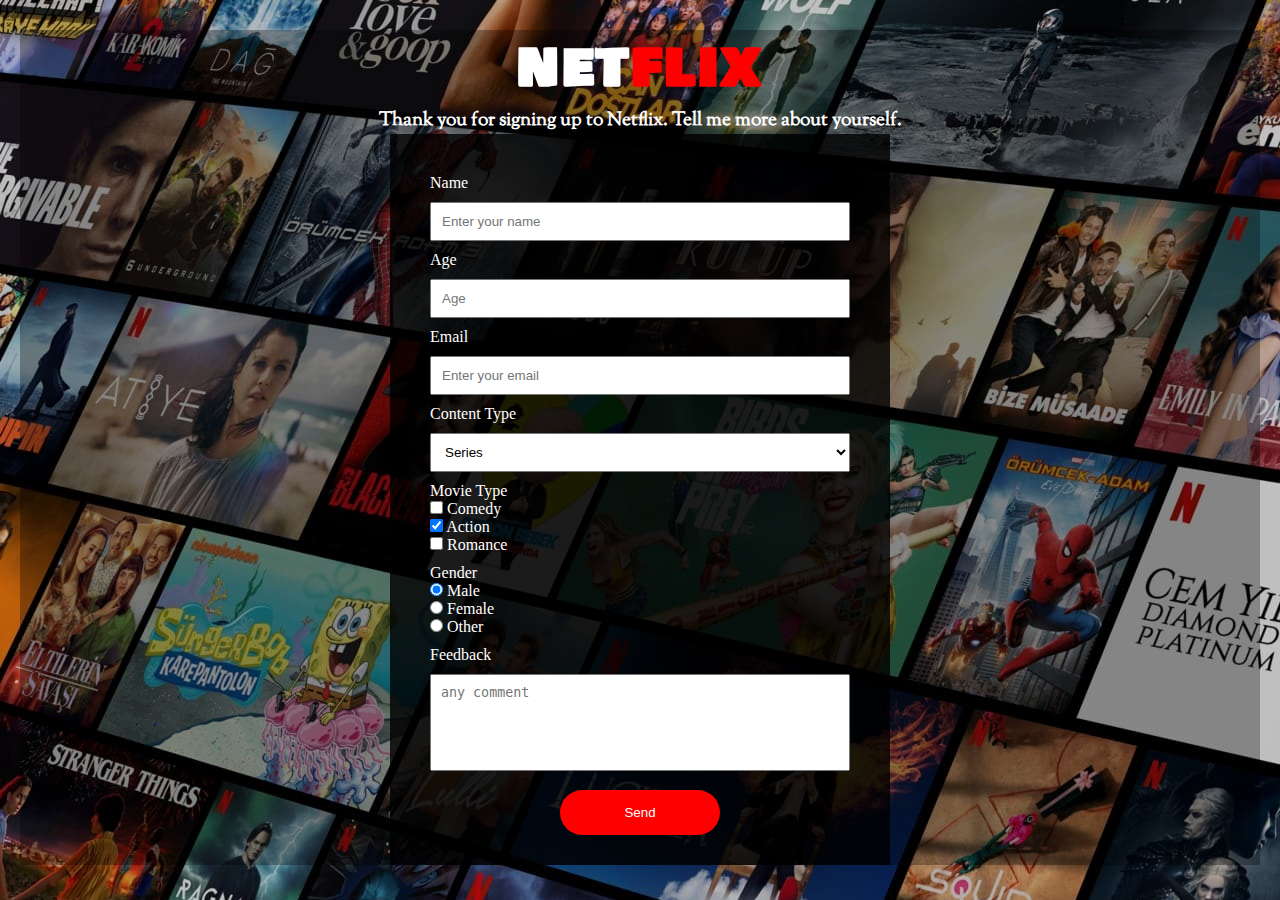
<file: index.html>
<!DOCTYPE html>
<html lang="en">
<head>
    <meta charset="UTF-8">
    <meta http-equiv="X-UA-Compatible" content="IE=edge">
    <meta name="viewport" content="width=device-width, initial-scale=1.0">
    <link rel="preconnect" href="https://fonts.googleapis.com">
    <link rel="preconnect" href="https://fonts.gstatic.com" crossorigin>
    <link href="https://fonts.googleapis.com/css2?family=Bowlby+One+SC&family=Sorts+Mill+Goudy:ital@1&display=swap" rel="stylesheet">
    <link rel="stylesheet" href="style.css">
    <title>Survey Form</title>
</head>
<body>   
    <div id="container">
        <header id="header">
            <h1 id="title">NET<span>FLIX</span></h1>
            <h3 id="description">Thank you for signing up to Netflix. Tell me more about yourself.</h3>
        </header>
        <section id="survey-form-container">
            <form action="result.html" method="get">
                <div class="input-box">
                    <label for="name">Name</label>
                    <br>
                    <input type="text" id="name" name="name" placeholder="Enter your name">
                </div>
                <div class="input-box">
                    <label for="age">Age</label>
                    <br>
                    <input type="number" id="age" name="age" placeholder="Age">
                </div>
                <div class="input-box">
                    <label for="email">Email</label>
                    <br>
                    <input type="email" id="email" name="email" placeholder="Enter your email">
                </div>
                <div class="input-box">
                    <label for="content">Content Type</label>
                    <br>
                    <select name="content" id="dropdown">
                        <option value="movie">Movies</option>
                        <option value="series" selected>Series</option>
                    </select>
                </div>
                <div class="input-box">
                    <label for="">Movie Type</label>
                    <br>
                    <input type="checkbox" name="movie" id="first-check" value="Comedy">
                    <label for="first-check" >Comedy</label>
                    <br>
                    <input type="checkbox" name="movie" id="second-check" value="Action" checked>
                    <label for="second-check">Action</label>
                    <br>
                    <input type="checkbox" name="movie" id="third-check" value="Romance">
                    <label for="third-check">Romance</label>
                </div>
                <div class="input-box">
                    <label>Gender</label>
                    <br>
                    <input type="radio" name="gender" id="first-radio" value="Male" checked>
                    <label for="first-radio">Male</label>
                    <br>
                    <input type="radio" name="gender" id="second-radio" value="Female">
                    <label for="second-radio">Female</label>
                    <br>
                    <input type="radio" name="gender" id="third-radio" value="Other">
                    <label for="third-radio">Other</label>
                </div>
                <div class="input-box">
                    <label for="feedback">Feedback</label>
                    <br>
                    <textarea name="feedback" id="feedback" cols="30" rows="5" placeholder="any comment"></textarea>
                </div>
                <div class="form-submit">
                    <button type="submit" id="form-button">Send</button>
                </div>
            </form>
        </section>
    </div>
</body>
</html>
</file>
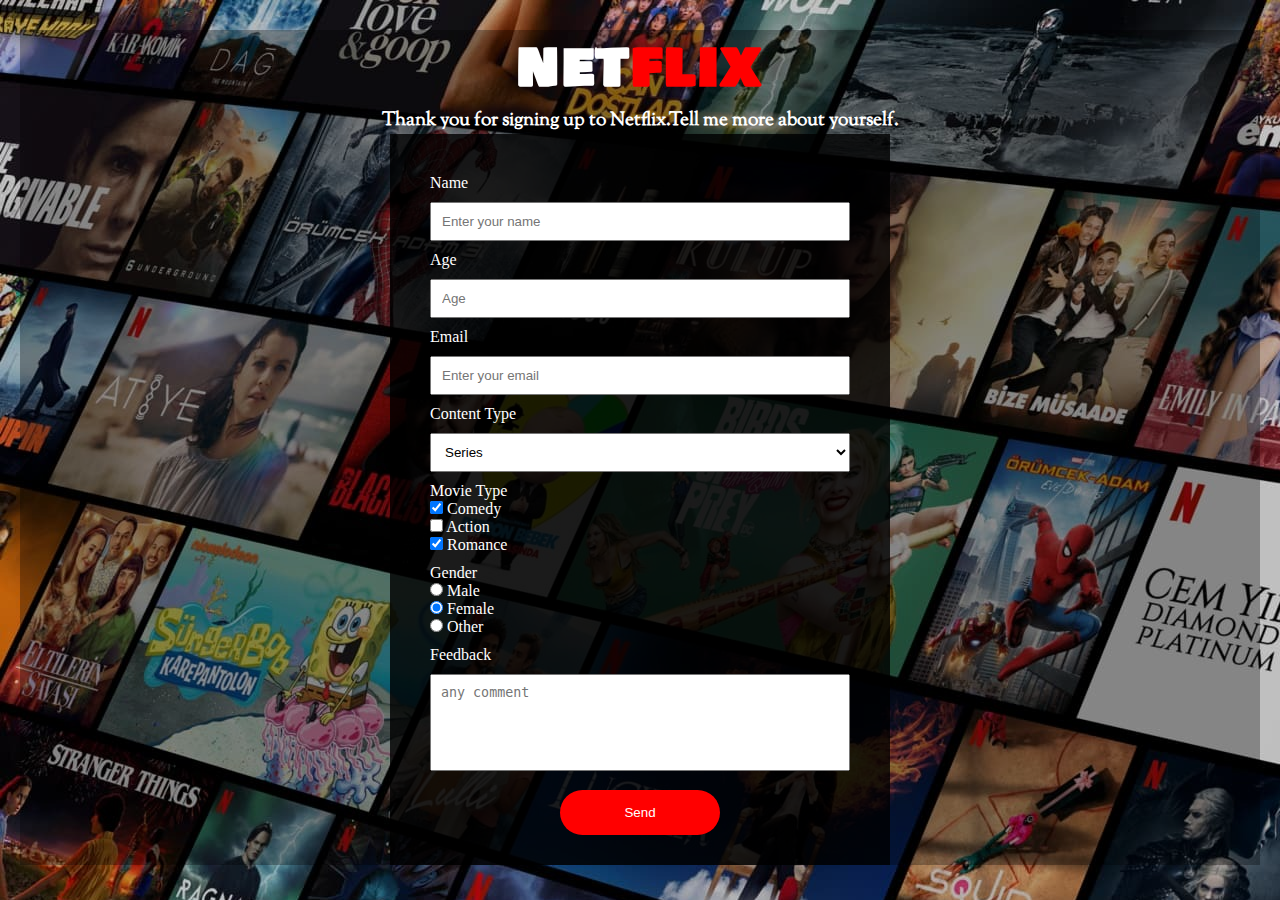
<file: survey.html>
<!DOCTYPE html>
<html lang="en">
<head>
    <meta charset="UTF-8">
    <meta http-equiv="X-UA-Compatible" content="IE=edge">
    <meta name="viewport" content="width=device-width, initial-scale=1.0">
    <link rel="preconnect" href="https://fonts.googleapis.com">
    <link rel="preconnect" href="https://fonts.gstatic.com" crossorigin>
    <link href="https://fonts.googleapis.com/css2?family=Bowlby+One+SC&family=Sorts+Mill+Goudy:ital@1&display=swap" rel="stylesheet">
    <link rel="stylesheet" href="survey.css">
    <title>Survey Form</title>
</head>
<body> 
    <div id="container">
        <header id="header">
            <h1 id="title">NET<span>FLIX</span></h1>
            <h3 id="description">Thank you for signing up to Netflix.Tell me more about yourself.</h3>
        </header>
        <section id="survey-form-container">
            <form action="result.html" method="get">
                <div class="input-box">
                    <label for="name">Name</label>
                    <br>
                    <input type="text" id="name" name="name" placeholder="Enter your name">
                </div>
                <div class="input-box">
                    <label for="age">Age</label>
                    <br>
                    <input type="number" id="age" name="age" placeholder="Age">
                </div>
                <div class="input-box">
                    <label for="email">Email</label>
                    <br>
                    <input type="email" id="email" name="email" placeholder="Enter your email">
                </div>
                <div class="input-box">
                    <label for="content">Content Type</label>
                    <br>
                    <select name="content" id="dropdown">
                        <option value="movie">Movies</option>
                        <option value="series" selected>Series</option>
                    </select>
                </div>
                <div class="input-box">
                    <label for="">Movie Type</label>
                    <br>
                    <input type="checkbox" name="movie" id="first-check" value="Comedy" checked>
                    <label for="first-check" >Comedy</label>
                    <br>
                    <input type="checkbox" name="movie" id="second-check" value="Action">
                    <label for="second-check">Action</label>
                    <br>
                    <input type="checkbox" name="movie" id="third-check" value="Romance" checked>
                    <label for="third-check">Romance</label>
                </div>
                <div class="input-box">
                    <label>Gender</label>
                    <br>
                    <input type="radio" name="gender" id="first-radio" value="Male">
                    <label for="first-radio">Male</label>
                    <br>
                    <input type="radio" name="gender" id="second-radio" value="Female" checked>
                    <label for="second-radio">Female</label>
                    <br>
                    <input type="radio" name="gender" id="third-radio" value="Other">
                    <label for="third-radio">Other</label>
                </div>
                <div class="input-box">
                    <label for="feedback">Feedback</label>
                    <br>
                    <textarea name="feedback" id="feedback" cols="30" rows="5" placeholder="any comment"></textarea>
                </div>
                <div class="form-submit">
                    <button type="submit" id="form-button">Send</button>
                </div>
            </form>
        </section>
    </div>
</body>
</html>
</file>
<file: style.css>
*{
    margin: 0px;
    padding: 0px;
    box-sizing: border-box;
}
body{ 
    background-image: url(./img/background_image.jpg);
    color: white;
}
#container{
    width: 1240px; 
    background-color: rgba(0, 0, 0, 0.3);
    margin: auto;
    margin-top: 30px;
}
#title{
    font-size: 3.1rem;
    color: white;
    font-family: 'Bowlby One SC', cursive;
    letter-spacing: 0.05em;
}
span{
    color: red;
}
#description{
    font-family: 'Sorts Mill Goudy', serif;
}
#header{
    text-align: center;
}
textarea{
    resize: none;
}
#survey-form-container{
    width: 500px;
    background-color: rgba(0,0, 0, 0.8);
    margin: auto;
    padding: 30px 40px;
}
#name, #age, #email, #dropdown, #feedback{
    width: 100%;
    padding: 10px;
    margin-top: 10px;
}
.input-box{
    margin-top: 10px;
}
#form-button{
    width: 160px;
    height: 45px;
    border-radius: 50px;
    background-color: red;
    color: white;
    border: none;
    cursor: pointer;
}
.form-submit{
    margin: auto;
    width: 160px;
    margin-top: 15px;
}
#form-button:hover{
    background-color: white;
    color: red;
}
</file>
<file: survey.css>
*{
    margin: 0px;
    padding: 0px;
    box-sizing: border-box;
}
body{ 
    /* background-color: url(./img//background_image.jpg); */
    background-image: url(background_image.jpg);
    color: white;
}
#container{
    width: 1240px;
    /* height: 1036px; */
    background-color: rgba(0, 0, 0, 0.3);
    margin: auto;
    margin-top: 30px;
}
#title{
    font-size: 3.1rem;
    color: white;
    font-family: 'Bowlby One SC', cursive;
    letter-spacing: 0.05em;
}
span{
    color: red;
}
#description{
    font-family: 'Sorts Mill Goudy', serif;
}
#header{
    text-align: center;
}
textarea{
    resize: none;
}
#survey-form-container{
    width: 500px;
    background-color: rgba(0,0, 0, 0.8);
    margin: auto;
    padding: 30px 40px;
}
#name, #age, #email, #dropdown, #feedback{
    width: 100%;
    padding: 10px;
    margin-top: 10px;
    /* margin-bottom: 10px; */
}
.input-box{
    margin-top: 10px;
}
#form-button{
    width: 160px;
    height: 45px;
    border-radius: 50px;
    background-color: red;
    color: white;
    border: none;
    cursor: pointer;
}
.form-submit{
    margin: auto;
    width: 160px;
    margin-top: 15px;
}
#form-button:hover{
    background-color: white;
    color: red;
}
</file>
